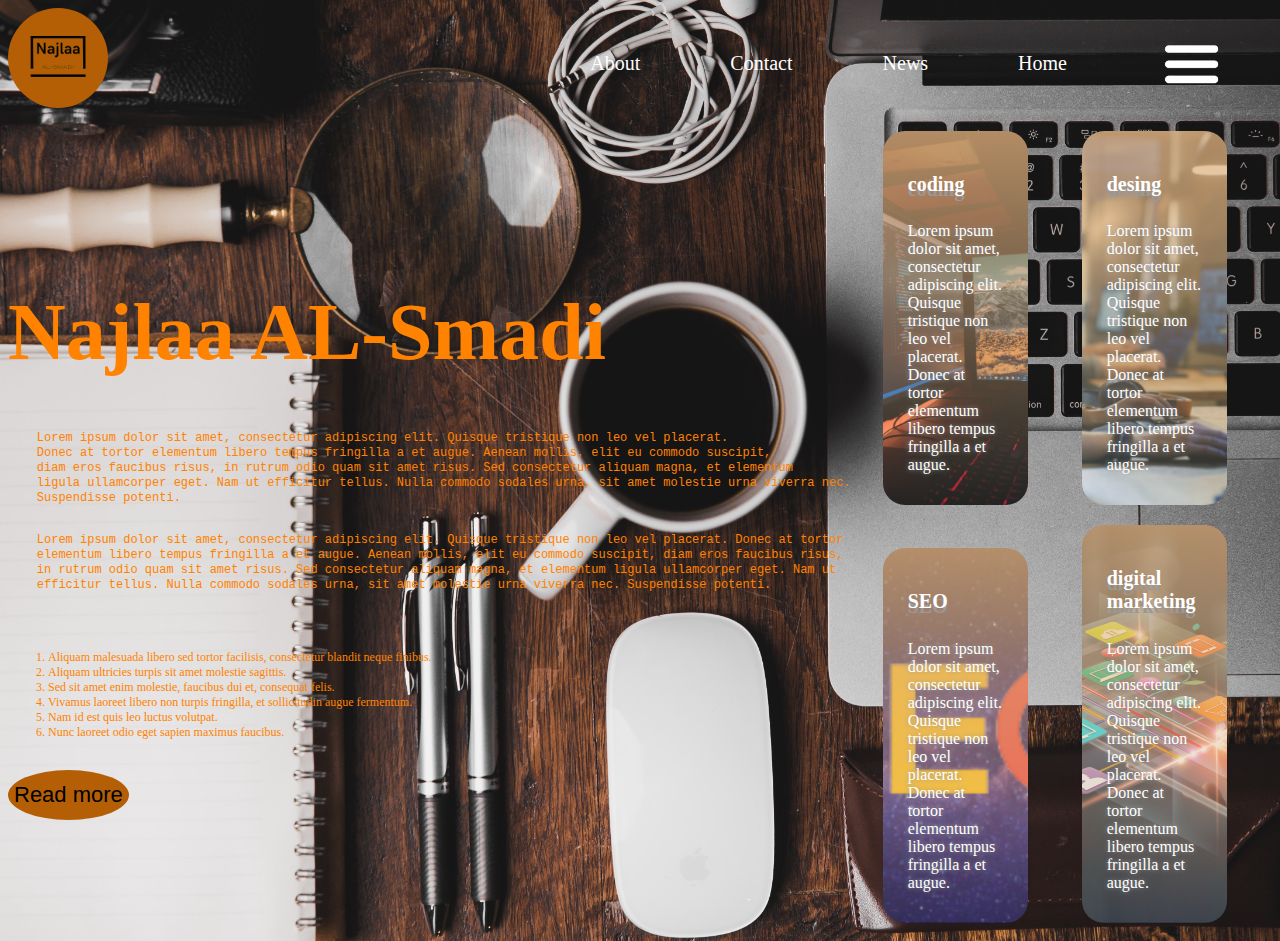
<file: index.html>
<!DOCTYPE html>
<html>
<head>
<title>
Najlaa AL-smadi
</title>
<meta name="copyright" content="Your Company Or Brand Name" />
<meta thhp-equiv="X-UA-Compatible" content="IE=edge,chrome=1">
<meta name="viewport" content="width=device-width, initial-scale=1.0">
<link rel="icon" type="image/x-icon" href="img/icon.png">
<link rel="stylesheet" media="screen and (min-width: 900px)" href="style.css">
    
</head>
<body>
    <div class="nav">
  <ul>
 <img src="img/Logo.png" width="100px" class="logo" >
 <li> <img src="img/mnu.png" width="100px"  class="menulogo"></li>

  <li><a href="index.html">Home</a></li>
  <li><a href="">News</a></li> 
  <li><a href="Contact.html">Contact</a></li> 
  <li><a href="about.html">About</a></li>
  
  </ul>  
      
</div>

<div class="text1">
    <div class="col">
   <h1>Najlaa AL-Smadi</h1> 
    
    <pre>
    Lorem ipsum dolor sit amet, consectetur adipiscing elit. Quisque tristique non leo vel placerat.
    Donec at tortor elementum libero tempus fringilla a et augue. Aenean mollis, elit eu commodo suscipit,
    diam eros faucibus risus, in rutrum odio quam sit amet risus. Sed consectetur aliquam magna, et elementum 
    ligula ullamcorper eget. Nam ut efficitur tellus. Nulla commodo sodales urna, sit amet molestie urna viverra nec. 
    Suspendisse potenti.
    </pre>
        
     <pre>
    Lorem ipsum dolor sit amet, consectetur adipiscing elit. Quisque tristique non leo vel placerat. Donec at tortor 
    elementum libero tempus fringilla a et augue. Aenean mollis, elit eu commodo suscipit, diam eros faucibus risus, 
    in rutrum odio quam sit amet risus. Sed consectetur aliquam magna, et elementum ligula ullamcorper eget. Nam ut 
    efficitur tellus. Nulla commodo sodales urna, sit amet molestie urna viverra nec. Suspendisse potenti.
    </pre>
    <br>

        <ol>
            
            
        <li>Aliquam malesuada libero sed tortor facilisis, consectetur blandit neque finibus.</li>
        <li>Aliquam ultricies turpis sit amet molestie sagittis.</li>
        <li>Sed sit amet enim molestie, faucibus dui et, consequat felis.</li>
        <li>Vivamus laoreet libero non turpis fringilla, et sollicitudin augue fermentum.</li>
        <li>Nam id est quis leo luctus volutpat.</li>
        <li>Nunc laoreet odio eget sapien maximus faucibus.</li>
        
        </ol>
     <br>
    <button type="submit">Read more</button>
    </div>
    <div class="col">
    <!--<h4 style="text-align:center; color:white; font-size:30px;">Services:</h4>-->
    <div class="card1">
        <h4>coding</h4>
        <p>Lorem ipsum dolor sit amet, consectetur adipiscing elit. Quisque tristique non leo vel placerat. Donec at tortor 
            elementum libero tempus fringilla a et augue.
        </p>
    </div>
        
        <div class="card2">
        <h4>desing</h4>
        <p>Lorem ipsum dolor sit amet, consectetur adipiscing elit. Quisque tristique non leo vel placerat. Donec at tortor 
            elementum libero tempus fringilla a et augue.
        </p>
    </div>
        
        <div class="card3">
        <h4>SEO</h4>
        <p>Lorem ipsum dolor sit amet, consectetur adipiscing elit. Quisque tristique non leo vel placerat. Donec at tortor 
            elementum libero tempus fringilla a et augue.
        </p>
    </div>
         <div class="card4">
        <h4>digital marketing</h4>
        <p>Lorem ipsum dolor sit amet, consectetur adipiscing elit. Quisque tristique non leo vel placerat. Donec at tortor 
            elementum libero tempus fringilla a et augue.
        </p>
          
    </div>
    
    </div>
</div>
</body>
</html>
</file>
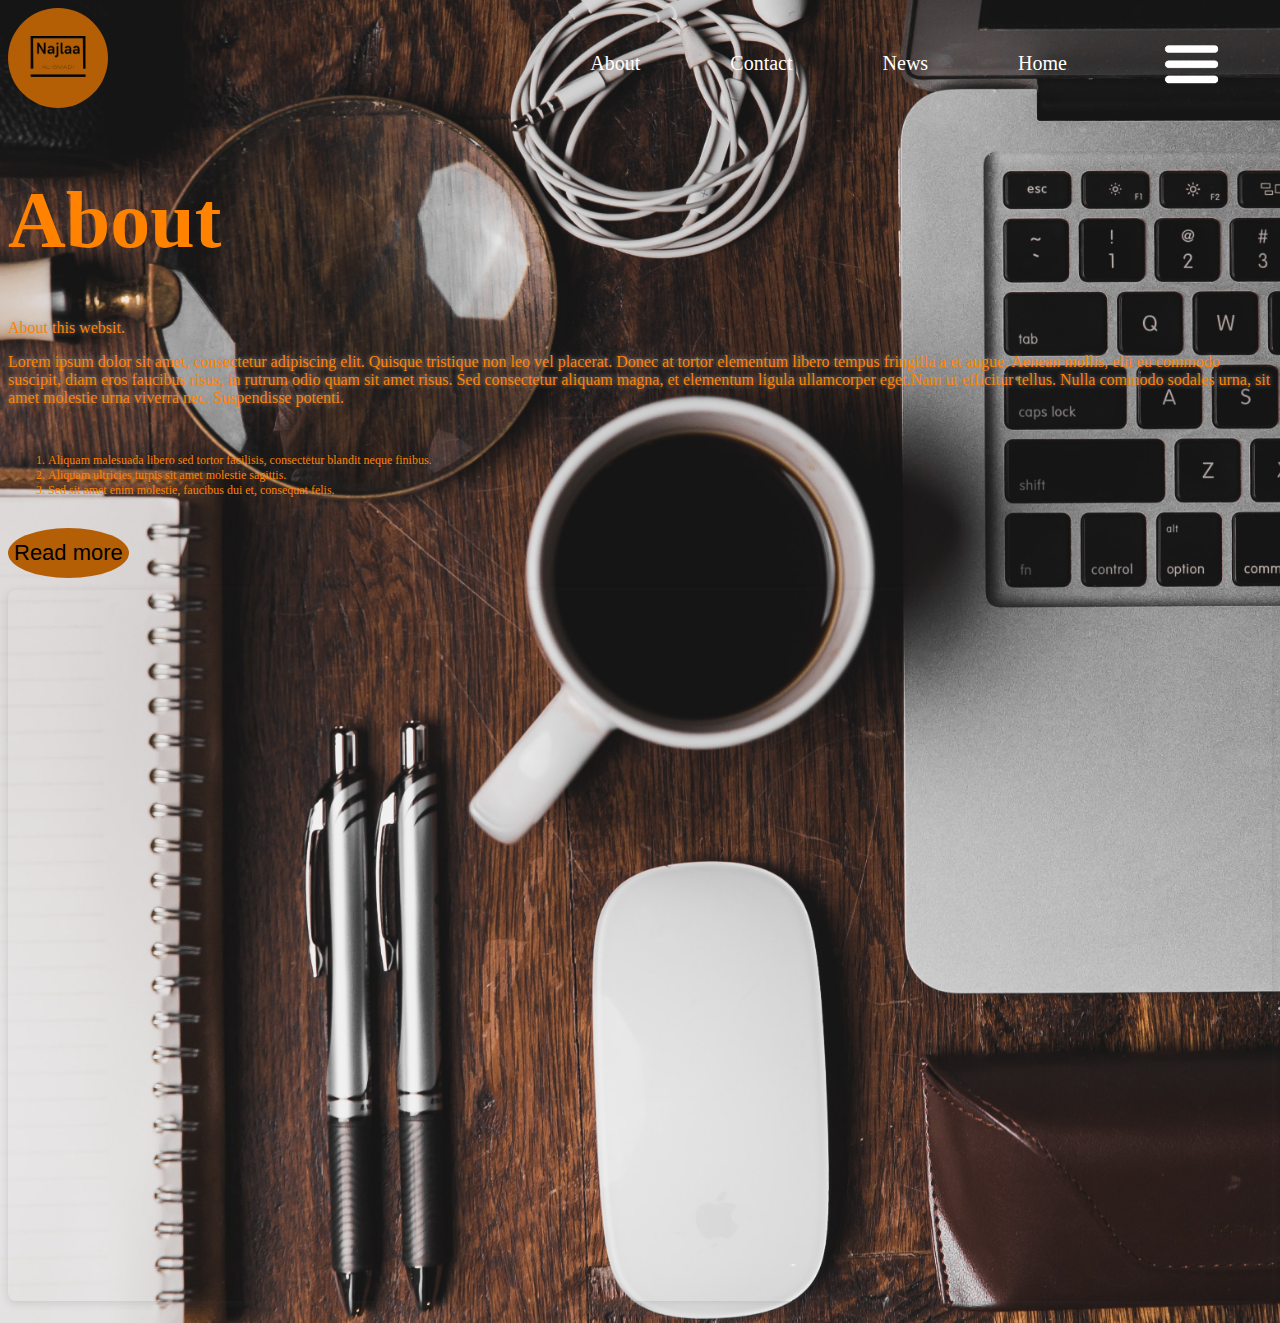
<file: about.html>
<!DOCTYPE html>
<html>
<head>
<title>
Najlaa AL-smadi:about
</title>
<meta name="copyright" content="Your Company Or Brand Name" />
<meta thhp-equiv="X-UA-Compatible" content="IE=edge,chrome=1">
<meta name="viewport" content="width=device-width, initial-scale=1.0">
<link rel="icon" type="image/x-icon" href="img/icon.png">
<link rel="stylesheet" media="screen and (min-width: 900px)" href="style.css">
    
</head>
<body>
    <div class="nav">
  <ul>
 <img src="img/Logo.png" width="100px" class="logo" >
 <li> <img src="img/mnu.png" width="100px"  class="menulogo"></li>

  <li><a href="index.html">Home</a></li>
  <li><a href="">News</a></li> 
  <li><a href="Contact.html">Contact</a></li> 
  <li><a href="about.html">About</a></li>
  </ul>  
      
</div>

<div class="text1">
    <div class="col-about">
   <h1>About</h1> 
    
    <p style="color:#FF8200;">
      About this websit.
    </p>
        
     <p style="color:#FF8200;">
    Lorem ipsum dolor sit amet, consectetur adipiscing elit. Quisque tristique non leo vel placerat.
    Donec at tortor elementum libero tempus fringilla a et augue. Aenean mollis, elit eu commodo
    suscipit, diam eros faucibus risus, in rutrum odio quam sit amet risus. Sed consectetur aliquam 
    magna, et elementum ligula ullamcorper eget.Nam ut efficitur tellus. Nulla commodo sodales urna,
    sit amet molestie urna viverra nec. Suspendisse potenti.
    </p>
    <br>

        <ol>
            
        <li>Aliquam malesuada libero sed tortor facilisis, consectetur blandit neque finibus.</li>
        <li>Aliquam ultricies turpis sit amet molestie sagittis.</li>
        <li>Sed sit amet enim molestie, faucibus dui et, consequat felis.</li>
        
        
        </ol>
     <br>
    <button type="submit">Read more</button>
    <br>
    <br>
    <div style="position: relative; width: 100%; height: 0; padding-top: 56.2500%; padding-bottom: 0; box-shadow: 0 2px 8px 0 rgba(63,69,81,0.16); margin-top: 1.6em; margin-bottom: 0.9em; overflow: hidden; border-radius: 8px; will-change: transform;"> <iframe loading="lazy" style="position: absolute; width: 100%; height: 100%; top: 0; left: 0; border: none; padding: 0;margin: 0;" src="https:&#x2F;&#x2F;www.canva.com&#x2F;design&#x2F;DAFdGn5I9N8&#x2F;watch?embed" allowfullscreen="allowfullscreen" allow="fullscreen"> </iframe> </div>
    </div>
    
</div>
</body>
</html>
</file>
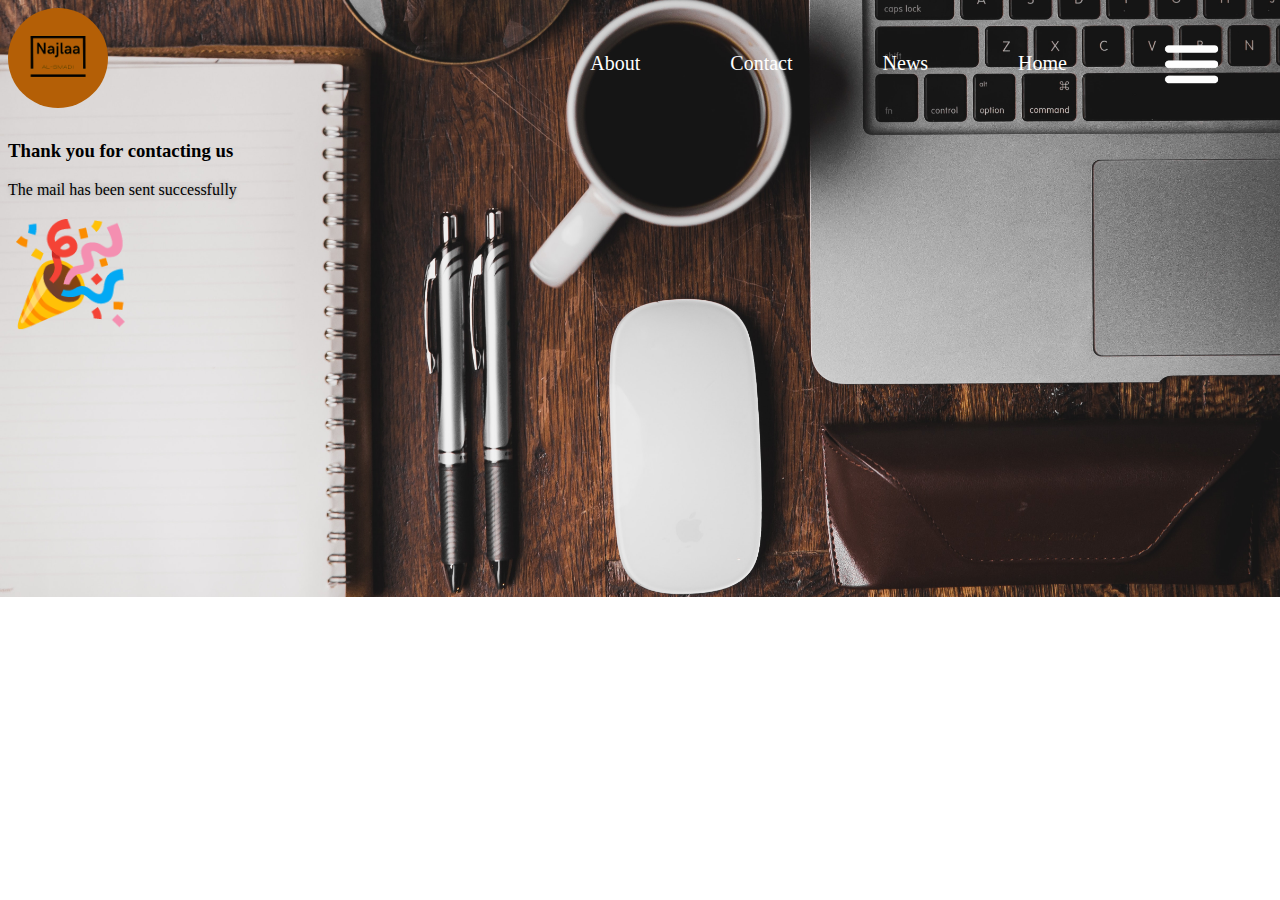
<file: thank.html>
<!DOCTYPE html>
<html>
<head>
<title>
Najlaa AL-smadi:contact
</title>
<meta name="copyright" content="Your Company Or Brand Name" />
<meta thhp-equiv="X-UA-Compatible" content="IE=edge,chrome=1">
<meta name="viewport" content="width=device-width, initial-scale=1.0">
<link rel="icon" type="image/x-icon" href="img/icon.png">
<link rel="stylesheet" media="screen and (min-width: 900px)" href="style.css">
    
</head>
<body>
    <div class="nav">
  <ul>
  <img src="img/Logo.png" width="100px" class="logo" >
 <li> <img src="img/mnu.png" width="100px"  class="menulogo"></li>

  <li><a href="index.html">Home</a></li>
  <li><a href="">News</a></li> 
  <li><a href="Contact.html">Contact</a></li> 
  <li><a href="about.html">About</a></li>
  </ul>  
      
</div>


    <div class="col-about">
   <h3>Thank you for contacting us</h3> 
    <p>The mail has been sent successfully</p>
<span style='font-size:100px;'>&#127881;</span>

</div>      
</div>
</body>
</html>
</file>
<file: style.css>
body
{

color:black;
background-image:url(img/background.jpg);
background-position: center;
background-size: cover;
background-repeat: no-repeat;

}
.nav ul
{
    list-style-type: none;
    margin:0;
    padding:0;
    overflow: hidden;
   

    
}
.nav li{
    float: right;
     margin:30px;

}
.nav li a 
{
    display: inline-block;
    text-align:center;
    padding:14px 15px;
    text-decoration: none;
    font-size:20px;
    color:white;

}
.nav li a:hover{
background-color:#e69138;
  border-radius: 50%;
  color: black;

}

.nav .logo
{
      border-radius: 50%;
      background-color:#b45f06;
      animation-name: najlaa;
      animation-duration: 4s;
      animation-iteration-count: 1000;


}

@keyframes najlaa {
  0%   {background-color: #744700;}
  25%  {background-color: #b45f06;}
  50%  {background-color: #e69138;}
  100% {background-color: #FF8200;}
}
.menulogo
{
   float: right;   
    align-items: center;

}

.text1
{
    display: flex;
     height: 88%;
    align-items: center;
 

}
.col{
    flex-basis: 88%;

}
h1
{
    color:#FF8200;
    font-size: 80px;
    
}
.text1 pre{
    color:#FF8200;
    font-size: 12px;
    line-height: 15px;

}
ol
{
    color:#FF8200;
    font-size: 12px;
}
.text1 button
{
         height:50px;
    font-size:22px;
    background-color: #b45f06;
    border-radius: 50%;
     border: none;
     margin:10;
    padding:10;
     float: left;
   outline: none;
    color:black;
     animation-name: najlaa13;
      animation-duration: 4s;
      animation-iteration-count: 1000;
    
    
    

}
@keyframes najlaa13 {
  0%   {background-color: #744700;}
  25%  {background-color: #b45f06;}
  50%  {background-color: #e69138;}
  100% {background-color: #FF8200;}
}
button:hover{
    background-color:#b45f06;
    margin:10;
    padding:10;
    color:white;
  
}
.card1
{
    border-radius: 22px;
    background-image: linear-gradient(rgba(223, 175, 125, 0.8),rgba(240, 246, 241, 0.14)),url(img/code.jpg);
    background-position: center;
    background-size: cover;
    background-repeat: no-repeat;
    display:inline-block;
    padding: 15px 25px;
    box-sizing: border-box;
    margin: 10px 25px;
    color:white;
    width: 35%;
    height:35%; 
    transition:background-image 2s border-radius 2s;


}
.card1:hover {
  width: 300px;
  height: 300px;
  background-image: url(img/code.jpg);
  border-radius: 22px;


}
.card2
{
    border-radius: 22px;
    background-image: linear-gradient(rgba(223, 175, 125, 0.8),rgba(240, 246, 241, 0.14)),url(img/img10.jpg);
    background-position: center;
    background-size: cover;
    background-repeat: no-repeat;
    display:inline-block;
    padding: 15px 25px;
    box-sizing: border-box;
    margin: 10px 25px;
    color:white;
    width: 35%;
    height:35%; 
    transition:  background-image 2s border-radius 2s;



}
.card2:hover {
  width: 300px;
  height: 300px;
  background-image: url(img/img10.jpg);
  border-radius: 22px;


}
.card3
{
    border-radius: 22px;
    background-image: linear-gradient(rgba(223, 175, 125, 0.8),rgba(240, 246, 241, 0.14)),url(img/seo.png);
    background-position: center;
    background-size: cover;
    background-repeat: no-repeat;
    display:inline-block;
    padding: 15px 25px;
    box-sizing: border-box;
    margin: 10px 25px;
    color:white;
    width: 35%;
    height:35%; 
    transition:  background-image 2s border-radius 2s;



}
.card3:hover {
  width: 300px;
  height: 300px;
  background-image: url(img/seo.png);
  border-radius: 22px;


}
.card4
{
    border-radius: 22px;
    background-image: linear-gradient(rgba(223, 175, 125, 0.8),rgba(240, 246, 241, 0.14)),url(img/degital.png);
    background-position: center;
    background-size: cover;
    background-repeat: no-repeat;
    display:inline-block;
    padding: 15px 25px;
    box-sizing: border-box;
    margin: 10px 25px;
    color:white;
    width: 35%;
    height:35%;
    transition:  background-image 2s border-radius 2s;

}
.card4:hover {
  width: 300px;
  height: 300px;
  background-image: url(img/degital.png);
  border-radius: 22px;


}
    

h4
{
    color:white;
    font-size: 20px;
    text-shadow:0 0 5px #999;
}
p
{
        text-shadow: 0 0 5px #999;

}
    .btn-btn-success-btn-xl-text-uppercase
{
 width:50%;
 height:40%; 
 text-align: center;
 float:center; 
 font-size:20px;
 border-radius:12px; 
 margin:20px 40px;
 background-color:#FF8200;
 color:#fff;
}
.btn-btn-success-btn-xl-text-uppercase:hover
{
     background-color:#fff;
     color:black;

}
* {
  box-sizing: border-box;
}

input[type=text], textarea {
  width: 50%;
  padding: 12px;
  border: 1px solid #ccc;
  border-radius: 4px;
    resize: vertical;}
.form #email{
   width: 50%;
  padding: 12px;
  border: 1px solid #ccc;
  border-radius: 4px;
    resize: vertical;   
}
label {
  padding: 12px 12px 12px 0;
  display: inline-block;
}

input[type=submit] {
 width:50%;
 height:40%; 
 text-align: center;
 float:center; 
 font-size:20px;
 border-radius:12px; 
 background-color:#FF8200;
 color:#fff;
}

input[type=submit]:hover {
  background-color:#fff;
  color:black;
}
.form label
{
    color: #FF8200;
}

@media screen and (max-width: 900px) and (min-width: 600px), (min-width: 1100px) {
body
{

color:black;
background-image:url(img/background.jpg);
background-position: center;
background-size: cover;
background-repeat: no-repeat;
}
.nav ul
{
    list-style-type: none;
    margin:0;
    padding:0;
    overflow: hidden;
   

    
}
.nav li{
    float: right;
     margin:30px;

}
.nav li a 
{
    display: inline-block;
    text-align:center;
    padding:14px 15px;
    text-decoration: none;
    font-size:20px;
    color:white;

}
.nav li a:hover{
  background-color:#e69138;
       border-radius: 50%;
    color:white;
     color: black;

}

.nav .logo
{
      border-radius: 50%;
      background-color: #b45f06;
      animation-name: najlaa3;
      animation-duration: 4s;
      animation-iteration-count: 1000;


}

@keyframes najlaa3 {
  0%   {background-color: #744700;}
  25%  {background-color: #b45f06;}
  50%  {background-color: #e69138;}
  100% {background-color: #FF8200;}
}
.menulogo
{
   float: right;   
    align-items: center;

}

.text1
{
    display: flex;
     height: 88%;
    align-items: center;
}
.col{
    flex-basis: 88%;

}
h1
{
    color:#FF8200;
    font-size: 80px;
}
.text1 pre
{   
    color:#FF8200;
    font-size: 12px;
    line-height: 15px;

}
ol
{
    color:#FF8200;
    font-size: 12px;
}
.text1 button
{
    font-size:22px;
    background-color: #b45f06;
    border-radius: 50%;
     border: none;
     margin:10;
    padding:10;
     float: left;
   outline: none;
    color:black;
    height:50px;
     animation-name: najlaa13;
      animation-duration: 4s;
      animation-iteration-count: 1000;
    
    
    

}
@keyframes najlaa13 {
   0%   {background-color: #744700;}
  25%  {background-color: #b45f06;}
  50%  {background-color: #e69138;}
  100% {background-color: #FF8200;}
}
button:hover{
    background-color:#b45f06;
    margin:10;
    padding:10;
    color:white;
  
}
.card1
{
    border-radius: 22px;
    background-image: linear-gradient(rgba(223, 175, 125, 0.8),rgba(240, 246, 241, 0.14)),url(img/code.jpg);
    background-position: center;
    background-size: cover;
    background-repeat: no-repeat;
    display:inline-block;
    padding: 15px 25px;
    box-sizing: border-box;
    margin: 10px 25px;
    color:white;
    width: 35%;
    height:35%; 
    transition:background-image 2s border-radius 2s;


}
.card1:hover {
  width: 250px;
  height: 300px;
  background-image: url(img/code.jpg);
  border-radius: 22px;


}
.card2
{
    border-radius: 22px;
    background-image: linear-gradient(rgba(223, 175, 125, 0.8),rgba(240, 246, 241, 0.14)),url(img/img10.jpg);
    background-position: center;
    background-size: cover;
    background-repeat: no-repeat;
    display:inline-block;
    padding: 15px 25px;
    box-sizing: border-box;
    margin: 10px 25px;
    color:white;
    width: 35%;
    height:35%; 
    transition:  background-image 2s border-radius 2s;



}
.card2:hover {
  width: 250px;
  height: 300px;
  background-image: url(img/img10.jpg);
  border-radius: 22px;


}
.card3
{
    border-radius: 22px;
    background-image: linear-gradient(rgba(223, 175, 125, 0.8),rgba(240, 246, 241, 0.14)),url(img/seo.png);
    background-position: center;
    background-size: cover;
    background-repeat: no-repeat;
    display:inline-block;
    padding: 15px 25px;
    box-sizing: border-box;
    margin: 10px 25px;
    color:white;
    width: 35%;
    height:35%; 
    transition:  background-image 2s border-radius 2s;



}
.card3:hover {
  width: 250px;
  height: 300px;
  background-image: url(img/seo.png);
  border-radius: 22px;


}
.card4
{
    border-radius: 22px;
    background-image:linear-gradient(rgba(223, 175, 125, 0.8),rgba(240, 246, 241, 0.14)),url(img/degital.png);
    background-position: center;
    background-size: cover;
    background-repeat: no-repeat;
    display:inline-block;
    padding: 15px 25px;
    box-sizing: border-box;
    margin: 10px 25px;
    color:white;
    width: 35%;
    height:35%;
    transition:  background-image 2s border-radius 2s;

}
.card4:hover {
  width: 250px;
  height: 300px;
  background-image: url(img/degital.png);
  border-radius: 22px;


}
    

h4
{
    color:white;
    font-size: 20px;
    text-shadow:  0 5px #999;
}
p
{
        text-shadow: 0 0 5px #999;

}
        .btn-btn-success-btn-xl-text-uppercase
{
 width:50%;
 height:40%; 
 text-align: center;
 float:center; 
 font-size:20px;
 border-radius:12px; 
 margin:20px 40px;
 background-color:#FF8200;
 color:#fff;
}
.btn-btn-success-btn-xl-text-uppercase:hover
{
     background-color:#fff;
     color:black;

}
* {
  box-sizing: border-box;
}

input[type=text], textarea {
  width: 50%;
  padding: 12px;
  border: 1px solid #ccc;
  border-radius: 4px;
    resize: vertical;}
    .form #email{
   width: 50%;
  padding: 12px;
  border: 1px solid #ccc;
  border-radius: 4px;
    resize: vertical;   
}

label {
  padding: 12px 12px 12px 0;
  display: inline-block;
}

input[type=submit] {
 width:50%;
 height:40%; 
 text-align: center;
 float:center; 
 font-size:20px;
 border-radius:12px; 
 background-color:#FF8200;
 color:#fff;
}

input[type=submit]:hover {
  background-color:#fff;
  color:black;
}
.form label
{
    color: #FF8200;
}
}
@media screen and (max-width: 900px) and (min-width: 600px) {
body
{

color:black;
background-image:url(img/background.jpg);
background-position: center;
background-size: cover;
background-repeat: no-repeat;
}
.nav ul
{
    list-style-type: none;
    margin:0;
    padding:0;
    overflow: hidden;
   

    
}
.nav li{
    float: right;
     margin:30px;

}
.nav li a 
{
    display: inline-block;
    text-align:center;
    padding:14px 15px;
    text-decoration: none;
    font-size:20px;
    color:white;

}
.nav li a:hover{
  background-color:#e69138;
       border-radius: 50%;
    color:white;
     color: black;

}

.nav .logo
{
      border-radius: 50%;
      background-color:#b45f06;
      animation-name: najlaa2;
      animation-duration: 4s;
      animation-iteration-count: 1000;


}

@keyframes najlaa2 {
 0%   {background-color: #744700;}
  25%  {background-color: #b45f06;}
  50%  {background-color: #e69138;}
  100% {background-color: #FF8200;}
}
.menulogo
{
   float: right;   
    align-items: center;

}

.text1
{
    display: flex;
     height: 88%;
    align-items: center;
}
.col{
    flex-basis: 88%;

}
h1
{
    color:#FF8200;
    font-size: 80px;
}
.text1 pre
{   
    color:#FF8200;
    font-size: 12px;
    line-height: 15px;

}
ol
{
    color:#FF8200;
    font-size: 12px;
}
.text1 button
{
    font-size:22px;
    height:50px;
    border-radius: 50%;
     border: none;
     margin:10;
    padding:10;
     float: left;
   outline: none;
    color:black;
  background-color: #b45f06;
     animation-name: najlaa13;
      animation-duration: 4s;
      animation-iteration-count: 1000;
    
    
    

}
@keyframes najlaa13 {
 0%   {background-color: #744700;}
  25%  {background-color: #b45f06;}
  50%  {background-color: #e69138;}
  100% {background-color: #FF8200;}
}
button:hover{
    background-color:#b45f06;
    margin:10;
    padding:10;
    color:white;
  
}

.card1
{
    border-radius: 22px;
    background-image: linear-gradient(rgba(223, 175, 125, 0.8),rgba(240, 246, 241, 0.14)),url(img/code.jpg);
    background-position: center;
    background-size: cover;
    background-repeat: no-repeat;
    display:inline-block;
    padding: 15px 25px;
    box-sizing: border-box;
    margin: 10px 25px;
    color:white;
    width: 35%;
    height:35%; 
    transition:background-image 2s border-radius 2s;


}
.card1:hover {
  width: 300px;
  height: 250px;
  background-image: url(img/code.jpg);
  border-radius: 22px;


}
.card2
{
    border-radius: 22px;
    background-image: linear-gradient(rgba(223, 175, 125, 0.8),rgba(240, 246, 241, 0.14)),url(img/img10.jpg);
    background-position: center;
    background-size: cover;
    background-repeat: no-repeat;
    display:inline-block;
    padding: 15px 25px;
    box-sizing: border-box;
    margin: 10px 25px;
    color:white;
    width: 35%;
    height:35%; 
    transition:  background-image 2s border-radius 2s;



}
.card2:hover {
  width: 250px;
  height: 300px;
  background-image: url(img/img10.jpg);
  border-radius: 22px;


}
.card3
{
    border-radius: 22px;
    background-image: linear-gradient(rgba(223, 175, 125, 0.8),rgba(240, 246, 241, 0.14)),url(img/seo.png);
    background-position: center;
    background-size: cover;
    background-repeat: no-repeat;
    display:inline-block;
    padding: 15px 25px;
    box-sizing: border-box;
    margin: 10px 25px;
    color:white;
    width: 35%;
    height:35%; 
    transition:  background-image 2s border-radius 2s;



}
.card3:hover {
  width: 250px;
  height: 300px;
  background-image: url(img/seo.png);
  border-radius: 22px;


}
.card4
{
    border-radius: 22px;
    background-image: linear-gradient(rgba(223, 175, 125, 0.8),rgba(240, 246, 241, 0.14)),url(img/degital.png);
    background-position: center;
    background-size: cover;
    background-repeat: no-repeat;
    display:inline-block;
    padding: 15px 25px;
    box-sizing: border-box;
    margin: 10px 25px;
    color:white;
    width: 35%;
    height:35%;
    transition:  background-image 2s border-radius 2s;

}
.card4:hover {
  width: 250px;
  height: 300px;
  background-image: url(img/degital.png);
  border-radius: 22px;


}
    

h4
{
    color:white;
    font-size: 20px;
    text-shadow: 0 0 5px #999;
}
p
{
        text-shadow: 0 0 5px #999;

}

    .btn-btn-success-btn-xl-text-uppercase
{
 width:50%;
 height:40%; 
 text-align: center;
 float:center; 
 font-size:20px;
 border-radius:12px; 
 margin:20px 40px;
 background-color:#FF8200;
 color:#fff;
}
.btn-btn-success-btn-xl-text-uppercase:hover
{
     background-color:#fff;
     color:black;

}
* {
  box-sizing: border-box;
}

input[type=text], textarea {
  width: 50%;
  padding: 12px;
  border: 1px solid #ccc;
  border-radius: 4px;
    resize: vertical;}

label {
  padding: 12px 12px 12px 0;
  display: inline-block;
}

input[type=submit] {
 width:50%;
 height:40%; 
 text-align: center;
 float:center; 
 font-size:20px;
 border-radius:12px; 
 background-color:#FF8200;
 color:#fff;
}

input[type=submit]:hover {
  background-color:#fff;
  color:black;
}
.form label
{
    color: #FF8200;
}
.form #email{
   width: 50%;
  padding: 12px;
  border: 1px solid #ccc;
  border-radius: 4px;
    resize: vertical;   
}
}
@media screen and (max-width: 658px) and (min-width: 351px) {
body
{

color:black;
background-image:url(img/background.jpg);
background-position: center;
background-size: cover;
background-repeat: no-repeat;
}
.nav ul
{
    list-style-type: none;
    margin:0;
    padding:0;
    overflow: hidden;
   

    
}
.nav li{
    float: right;
     margin:30px;

}
.nav li a 
{
    display: inline-block;
    text-align:center;
    padding:14px 15px;
    text-decoration: none;
    font-size:20px;
    color:white;

}
.nav li a:hover{
  background-color:#e69138;
       border-radius: 50%;
    color:white;
     color: black;

}

.nav .logo
{
      border-radius: 50%;
      background-color:#b45f06;
      animation-name: najlaa1;
      animation-duration: 4s;
      animation-iteration-count: 1000;


}

@keyframes najlaa1 {
  0%   {background-color: #744700;}
  25%  {background-color: #b45f06;}
  50%  {background-color: #e69138;}
  100% {background-color: #FF8200;}
}
.menulogo
{
   float: right;   
    align-items: center;

}

.text1
{
    display: flex;
     height: 88%;
    align-items: center;
}
.col{
    flex-basis: 88%;

}
h1
{
    color:#FF8200;
    font-size: 80px;
}
.text1 pre{
    color:#FF8200;
    font-size: 12px;
    line-height: 15px;

}
ol
{
    color:#FF8200;
    font-size: 12px;
}
.text1 button
{
    font-size:22px;
    height:50px;
    border-radius: 50%;
     border: none;
     margin:10;
    padding:10;
     float: left;
   outline: none;
    color:black;
    background-color: #b45f06;
     animation-name: najlaa12;
      animation-duration: 4s;
      animation-iteration-count: 1000;
    
    

}
button:hover{
    background-color:#b45f06;
    margin:10;
    padding:10;
    color:white;
  
}

@keyframes najlaa12 {
  0%   {background-color: #744700;}
  25%  {background-color: #b45f06;}
  50%  {background-color: #e69138;}
  100% {background-color: #FF8200;}
}
.card1
{
    border-radius: 22px;
    background-image: url(img/code.jpg);
    background-position: center;
    background-size: cover;
    background-repeat: no-repeat;
    display:inline-block;
    padding: 15px 25px;
    box-sizing: border-box;
    margin: 10px 25px;
    color:white;
    width: 35%;
    height:35%; 
    transition:background-image 2s border-radius 2s;


}
.card1:hover {
  width: 300px;
  height: 300px;
  background-image: url(img/code.jpg);
  border-radius: 22px;


}
.card2
{
    border-radius: 22px;
    background-image: linear-gradient(rgba(223, 175, 125, 0.8),rgba(240, 246, 241, 0.14)),url(img/img10.jpg);
    background-position: center;
    background-size: cover;
    background-repeat: no-repeat;
    display:inline-block;
    padding: 15px 25px;
    box-sizing: border-box;
    margin: 10px 25px;
    color:white;
    width: 35%;
    height:35%; 
    transition:  background-image 2s border-radius 2s;



}
.card2:hover {
  width: 250px;
  height: 300px;
  background-image: url(img/img10.jpg);
  border-radius: 22px;


}
.card3
{
    border-radius: 22px;
    background-image: linear-gradient(rgba(223, 175, 125, 0.8),rgba(240, 246, 241, 0.14)),url(img/seo.png);
    background-position: center;
    background-size: cover;
    background-repeat: no-repeat;
    display:inline-block;
    padding: 15px 25px;
    box-sizing: border-box;
    margin: 10px 25px;
    color:white;
    width: 35%;
    height:35%; 
    transition:  background-image 2s border-radius 2s;



}
.card3:hover {
  width: 250px;
  height: 300px;
  background-image: url(img/seo.png);
  border-radius: 22px;


}
.card4
{
    border-radius: 22px;
    background-image: linear-gradient(rgba(223, 175, 125, 0.8),rgba(240, 246, 241, 0.14)),url(img/degital.png);
    background-position: center;
    background-size: cover;
    background-repeat: no-repeat;
    display:inline-block;
    padding: 15px 25px;
    box-sizing: border-box;
    margin: 10px 25px;
    color:white;
    width: 35%;
    height:35%;
    transition:  background-image 2s border-radius 2s;

}
.card4:hover {
  width: 250px;
  height: 300px;
  background-image: url(img/degital.png);
  border-radius: 22px;


}
    

h4
{
    color:white;
    font-size: 20px;
    text-shadow:0 0 5px #999;
}
p
{
        text-shadow: 0 0 5px #999;

}
.btn-btn-success-btn-xl-text-uppercase
{
 width:50%;
 height:40%; 
 text-align: center;
 float:center; 
 font-size:20px;
 border-radius:12px; 
 margin:20px 40px;
 background-color:#FF8200;
 color:#fff;
}
.btn-btn-success-btn-xl-text-uppercase:hover
{
     background-color:#fff;
     color:black;

}
* {
  box-sizing: border-box;
}

input[type=text], textarea {
  width: 50%;
  padding: 12px;
  border: 1px solid #ccc;
  border-radius: 4px;
    resize: vertical;}

label {
  padding: 12px 12px 12px 0;
  display: inline-block;
}

input[type=submit] {
 width:50%;
 height:40%; 
 text-align: center;
 float:center; 
 font-size:20px;
 border-radius:12px; 
 background-color:#FF8200;
 color:#fff;
}

input[type=submit]:hover {
  background-color:#fff;
  color:black;
}
.form label
{
    color: #FF8200;
}
.form #email{
   width: 50%;
  padding: 12px;
  border: 1px solid #ccc;
  border-radius: 4px;
    resize: vertical;   
}
}
@media screen 
  and (min-device-width: 1200px) 
  and (max-device-width: 1600px) 
  and (-webkit-min-device-pixel-ratio: 1) { 
}


@media screen 
  and (min-device-width: 1200px) 
  and (max-device-width: 1600px) 
  and (-webkit-min-device-pixel-ratio: 2)
  and (min-resolution: 192dpi) { 
}

@media screen 
  and (device-width: 360px) 
  and (device-height: 640px) 
  and (-webkit-device-pixel-ratio: 3) {

}

/* Portrait */
@media screen 
  and (device-width: 360px) 
  and (device-height: 640px) 
  and (-webkit-device-pixel-ratio: 3) 
  and (orientation: portrait) {

}

/* Landscape */
@media screen 
  and (device-width: 360px) 
  and (device-height: 640px) 
  and (-webkit-device-pixel-ratio: 3) 
  and (orientation: landscape) {

}

/* ----------- Google Pixel XL ----------- */

/* Portrait and Landscape */
@media screen 
  and (device-width: 360px) 
  and (device-height: 640px) 
  and (-webkit-device-pixel-ratio: 4) {

}

/* Portrait */
@media screen 
  and (device-width: 360px) 
  and (device-height: 640px) 
  and (-webkit-device-pixel-ratio: 4) 
  and (orientation: portrait) {

}

/* Landscape */
@media screen 
  and (device-width: 360px) 
  and (device-height: 640px) 
  and (-webkit-device-pixel-ratio: 4) 
  and (orientation: landscape) {

}
</file>
